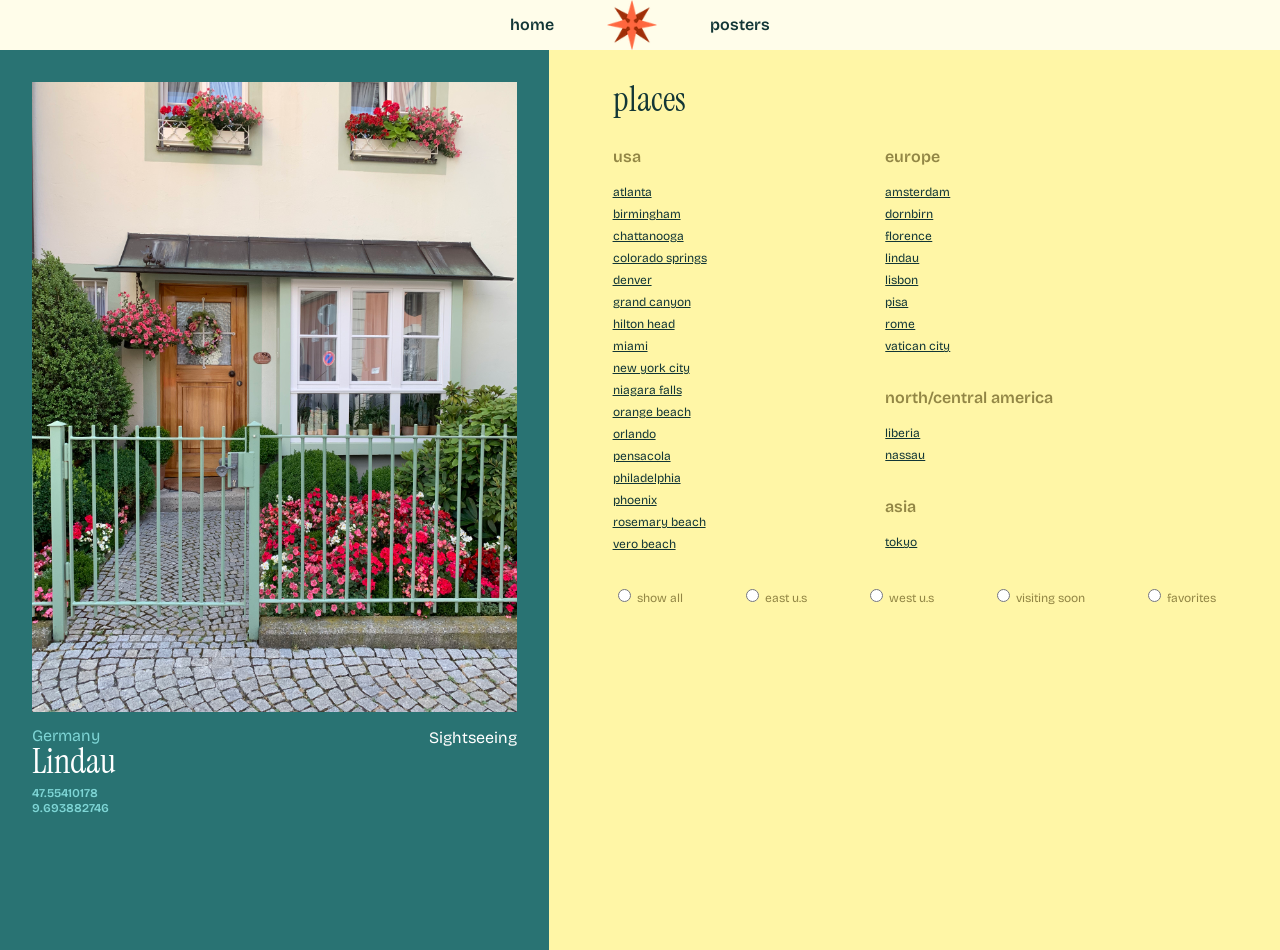
<file: index.html>
<!DOCTYPE html>
<html lang="en">
<head>
    <meta charset="UTF-8">
    <meta name="viewport" content="width=device-width, initial-scale=1.0">
    <title>places</title>
    <link rel="preconnect" href="https://fonts.googleapis.com">
    <link rel="preconnect" href="https://fonts.gstatic.com" crossorigin>
    <link href="https://fonts.googleapis.com/css2?family=Bricolage+Grotesque:opsz,wght@12..96,200..800&family=Instrument+Serif:ital@0;1&display=swap" rel="stylesheet">
    <link rel="stylesheet" href="reset.css" /> 
    <link rel="stylesheet" href="style.css" /> 
</head>
<body>
    <!--NAV BAR-->
    <nav>
        <ul class="navitems">
            <li class="navlink"><a href="index.html">home</a></li>
            <img class="icon" src="img/icon.png">
            <li class="navlink"><a href="poster-making/index.html">posters</a></li>
        </ul>
    </nav>

    <div class="section-grid">

         <!-- Left Section -->
        <section class="leftsec">
            <!-- IMG BOX -->
            <div id="imgBox">
                
            </div>
            <div class="horizontal-flex">
                <div>
                    <!-- CAPTION INFO -->
                    <h2 id="country">countryname</h2>

                        <div class="horizontal-text">
                            <h1 id="city">city</h1>
                            <h1 id="state">state</h1>
                        </div>

                    <h3 id="lat">latitude:</h3>
                    <h3 id="long">longitude:</h3>
                    </div>
                <div>
                    <!-- CAPTION PARAGRAPH -->
                    <h2 id="visitReason">visiting text goes here visiting text goes here visiting text goes here visiting text goes here visiting text goes here</h2>
                </div>
            </div>
        </section>

        <!-- Right Section -->
        <section class="rightsec">
            <h1 class="header">places</h1>
                <div class="section-grid-places">
                    <div class="leftcol">
                        <div class="placeitems">
                            <h2>usa</h2>
                            <ul>
                                <li id="places">
                                    <button data-city="Atlanta">atlanta</button>
                                    <button data-city="Birmingham">birmingham</button>
                                    <button data-city="Chattanooga">chattanooga</button>
                                    <button data-city="Colorado Springs">colorado springs</button>
                                    <button data-city="Denver">denver</button>
                                    <button data-city="Grand Canyon National Park">grand canyon</button>
                                    <button data-city="Hilton Head">hilton head</button>
                                    <button data-city="Miami">miami</button>
                                    <button data-city="New York City">new york city</button>
                                    <button data-city="Niagara Falls">niagara falls</button>
                                    <button data-city="Orange Beach">orange beach</button>
                                    <button data-city="Orlando">orlando</button>
                                    <button data-city="Pensacola">pensacola</button>
                                    <button data-city="Philadelphia">philadelphia</button>
                                    <button data-city="Phoenix">phoenix</button>
                                    <button data-city="Rosemary Beach">rosemary beach</button>
                                    <button data-city="Vero Beach">vero beach</button>
                                </li>
                            </ul>
                        </div>
                    </div>
                    <div class="rightcol">
                        <div class="placeitems">
                            <h2>europe</h2>
                            <ul>
                                <li id="places">
                                    <button data-city="Amsterdam">amsterdam</button>
                                    <button data-city="Dornbirn">dornbirn</button>
                                    <button data-city="Florence">florence</button>
                                    <button data-city="Lindau">lindau</button>
                                    <button data-city="Lisbon">lisbon</button>
                                    <button data-city="Pisa">pisa</button>
                                    <button data-city="Rome">rome</button>
                                    <button data-city="Vatican City">vatican city</button>
                                </li>
                            </ul>
                        </div>
                        <div class="placeitems">
                            <h2>north/central america</h2>
                                <ul>
                                    <li id="places">
                                        <button data-city="Liberia">liberia</button>
                                        <button data-city="Nassau">nassau</button>
                                    </li>
                                </ul>
                        </div>

                        <div class="placeitems">
                            <h2>asia</h2>
                                <ul>
                                    <li id="places">
                                        <button data-city="Tokyo">tokyo</button>
                                    </li>
                                </ul>
                        </div>
                    </div>    
                </div>
            <!-- FILTERS -->
            <div class="filter-box">
                <label>
                    <input type="radio" id="showAll" value="active" name="filters">
                    show all
                </label>
                <label>
                    <input type="radio" id="showEastUS" name="filters">
                    east u.s
                </label>
                <label>
                    <input type="radio" id="showWestUS" name="filters">
                    west u.s
                </label>
                <label>
                    <input type="radio" id="showVisitingSoon" name="filters">
                    visiting soon
                </label>
                <label>
                    <input type="radio" id="showFavorites" name="filters">
                    favorites
                </label>
            </div>
        </section>
    </div>

    <script src="script.js"></script>
</body>
</html>
</file>
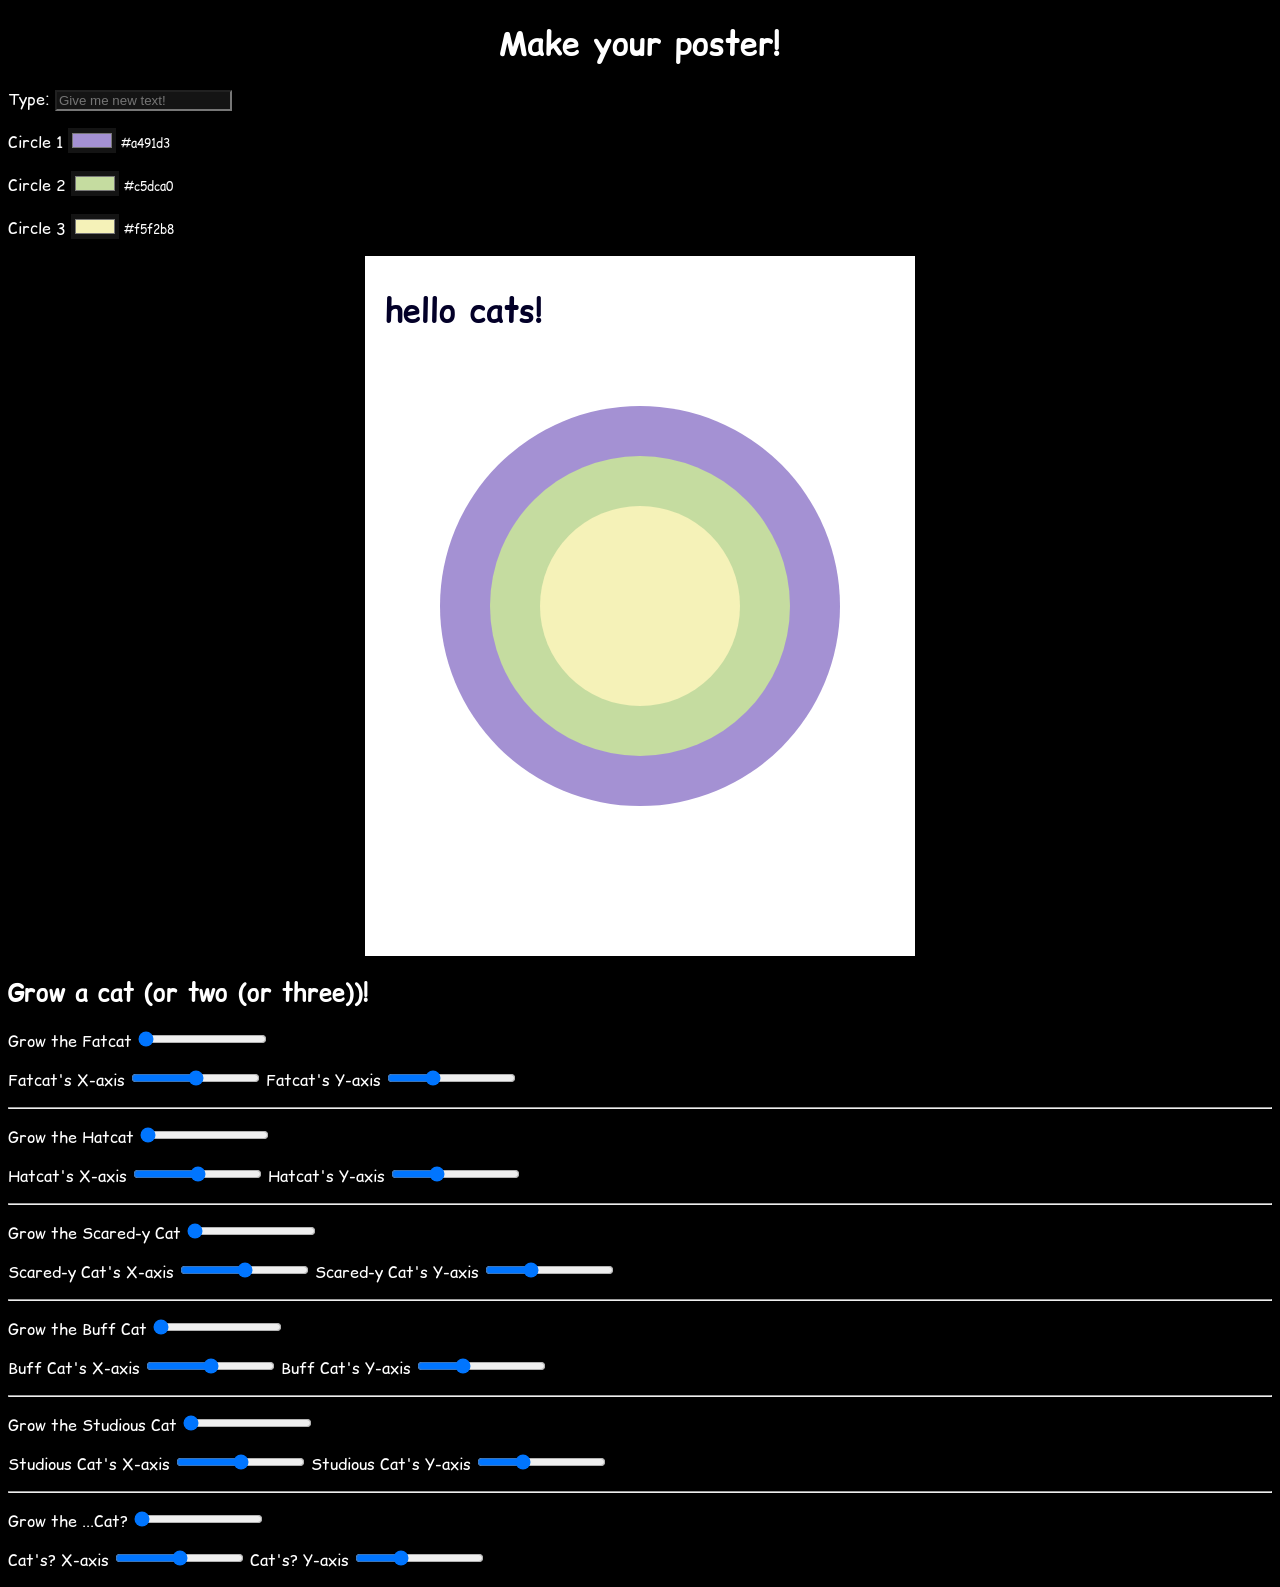
<file: poster-making/index.html>
<!DOCTYPE html>
<html lang="en">
<head>
    <meta charset="UTF-8">
    <meta name="viewport" content="width=device-width, initial-scale=1.0">
    <title>home</title>
    <link rel="preconnect" href="https://fonts.googleapis.com">
    <link rel="preconnect" href="https://fonts.gstatic.com" crossorigin>
    <link href="https://fonts.googleapis.com/css2?family=Comic+Relief:wght@400;700&display=swap" rel="stylesheet">
    <link rel="stylesheet" href="./css/style.css"> 
</head>
<body>
    <h1 class="comic-relief-bold">Make your poster!</h1>
    <div class="poster-tool">
        <div class="controls">
            <!-- Type Inputs -->
            <p>
                <label for="customWord" class="comic-relief-regular">Type: </label>
                <input id="customWord" type="text" placeholder="Give me new text!" />
            </p>

            <!-- 3 Circles-->
            <p>
                <label for="circle1Color" class="comic-relief-regular">Circle 1</label>
                <input id="circle1Color" type="color" value="#A491D3" />
                <output for="circle1Color"></output>
            </p>
            <p>
                <label for="circle2Color" class="comic-relief-regular">Circle 2</label>
                <input id="circle2Color" type="color" value="#C5DCA0" />
                <output for="circle2Color"></output>
            </p>
            <p>
                <label for="circle3Color" class="comic-relief-regular">Circle 3</label>
                <input id="circle3Color" type="color" value="#F5F2B8" />
                <output for="circle3Color"></output>
            </p>
        </div>
        <div class="poster-box">
            <div id="circle1"></div>
            <div id="circle2"></div>
            <div id="circle3"></div>
            <p id="theWord">hello cats!</p>
            <img id="fatcat" src="img/fatcat.png">
            <img id="hatcat" src="img/hatcat.png">
            <img id="studycat" src="img/studycat.png">
            <img id="scaredcat" src="img/scaredcat.png">
            <img id="isthiscat" src="img/isthiscat.png">
            <img id="buffcat" src="img/buffcat.png">
        </div>
        <div>
            <!-- The Cats-->
            <h2 class="comic-relief-bold">Grow a cat (or two (or three))!</h2>
            <!-- Fatcat -->
            <p>
                <label for="fatcatScale">Grow the Fatcat</label>
                <input id="fatcatScale" type="range" min="0" max="600" value="0" />
                <output for="fatcatScale"></output>
            </p>
            <p>
                <label for="fatcatMoveX">Fatcat's X-axis</label>
                <input id="fatcatMoveX" type="range" min="-200" max="200" value="0" />
                <label for="fatcatMoveY">Fatcat's Y-axis</label>
                <input id="fatcatMoveY" type="range" min="-200" max="400" value="0" />
            </p>
<hr>
            <!-- Hatcat -->
            <p>
                <label for="hatcatScale">Grow the Hatcat</label>
                <input id="hatcatScale" type="range" min="0" max="600" value="0" />
                <output for="hatcatScale"></output>
            </p>
            <p>
                <label for="hatcatMoveX">Hatcat's X-axis</label>
                <input id="hatcatMoveX" type="range" min="-200" max="200" value="0" />
                <label for="hatcatMoveY">Hatcat's Y-axis</label>
                <input id="hatcatMoveY" type="range" min="-200" max="400" value="0" />
            </p> 
<hr>
            <!-- Scared Cat -->
            <p>
                <label for="scaredcatScale">Grow the Scared-y Cat</label>
                <input id="scaredcatScale" type="range" min="0" max="600" value="0" />
                <output for="scaredcatScale"></output>
            </p>
            <p>
                <label for="scaredcatMoveX">Scared-y Cat's X-axis</label>
                <input id="scaredcatMoveX" type="range" min="-200" max="200" value="0" />
                <label for="scaredcatMoveY">Scared-y Cat's Y-axis</label>
                <input id="scaredcatMoveY" type="range" min="-200" max="400" value="0" />
            </p>  
<hr>
            <!-- Buff Cat -->
            <p>
                <label for="buffcatScale">Grow the Buff Cat</label>
                <input id="buffcatScale" type="range" min="0" max="600" value="0" />
                <output for="buffcatScale"></output>
            </p>
            <p>
                <label for="buffcatMoveX">Buff Cat's X-axis</label>
                <input id="buffcatMoveX" type="range" min="-200" max="200" value="0" />
                <label for="buffcatMoveY">Buff Cat's Y-axis</label>
                <input id="buffcatMoveY" type="range" min="-200" max="400" value="0" />
            </p>
<hr>
            <!-- Studious Cat -->
            <p>
                <label for="studycatScale">Grow the Studious Cat</label>
                <input id="studycatScale" type="range" min="0" max="600" value="0" />
                <output for="studycatScale"></output>
            </p>
            <p>
                <label for="studycatMoveX">Studious Cat's X-axis</label>
                <input id="studycatMoveX" type="range" min="-200" max="200" value="0" />
                <label for="studycatMoveY">Studious Cat's Y-axis</label>
                <input id="studycatMoveY" type="range" min="-200" max="400" value="0" />
            </p>
<hr>
            <!-- Cat? -->
            <p>
                <label for="isthiscatScale">Grow the ...Cat?</label>
                <input id="isthiscatScale" type="range" min="0" max="600" value="0" />
                <output for="isthiscatScale"></output>
            </p>
            <p>
                <label for="isthiscatMoveX">Cat's? X-axis</label>
                <input id="isthiscatMoveX" type="range" min="-200" max="200" value="0" />
                <label for="isthiscatMoveY">Cat's? Y-axis</label>
                <input id="isthiscatMoveY" type="range" min="-200" max="400" value="0" />
            </p>
            
        </div>
    </div>
 <script src="script.js"></script>
</body>
</html>
</file>
<file: style.css>
:root {
    --leftseccolor: #297373;
    --leftsecaccent: #7ED5D5;
    --rightseccolor: #FFF6A6;
    --rightsecaccent: #928645;
    --navcolor: #FFFDEA;
}

:root[data-bg='pinkred'] {
    --leftseccolor: #CE5E2F;
    --leftsecaccent: #932C00;
    --rightseccolor: #F5C5BA;
    --rightsecaccent: #D77862;
    --navcolor: #FEF0ED;
}

:root[data-bg='pinkgreen'] {
    --leftseccolor: #9C113E;
    --leftsecaccent: #EC6893;
    --rightseccolor: #B0EBA0;
    --rightsecaccent: #126255;
    --navcolor: #FFF0D9;
}

:root[data-bg='blue'] {
    --leftseccolor: #2B3F53;
    --leftsecaccent: #558FA6;
    --rightseccolor: #C9D9FF;
    --rightsecaccent: #7A87DA;
    --navcolor: #E7FAFF;
}

:root[data-bg='redblue'] {
    --leftseccolor: #E36658;
    --leftsecaccent: #9F1A0E;
    --rightseccolor: #BCF1FF;
    --rightsecaccent: #558FA6;
    --navcolor: #FFEDC6;
}

:root[data-bg='green'] {
    --leftseccolor: #274515;
    --leftsecaccent: #58893B;
    --rightseccolor: #FFAA00;
    --rightsecaccent: #976500;
    --navcolor: #86C9FF;
}



.navitems {
    display: flex;
    flex-direction: row;
    flex-wrap: wrap;
    justify-content: center;
    z-index: 100;
    gap: 3.3rem;
    align-items: center;
    background-color: var(--navcolor);
    }

ul {
    list-style-type: none;
} 

li {
    padding: 0;
    margin: 0;
}

a {
    font-family: "Bricolage Grotesque", Helvetica;
    font-weight: 600;
    font-size: 1rem;
    text-decoration: none;
    color: #123636;
}

.section-grid {
    display: grid;
    grid-template-columns: 1.5fr 2fr;
    min-height: 100dvh;
}

@media (max-width: 1000px) {
  .section-grid {
    display: flex;
    flex-direction: column-reverse;
  }
}

.section-grid-places {
    display: grid;
    grid-template-columns: auto auto;
    min-height: auto;
}

h1 {
    font-family: "Instrument Serif", serif;
    font-size: 2.2rem;
    color: #123636;
    margin-bottom: 0.5rem;
}

h2 {
    font-family: "Bricolage Grotesque", Helvetica;
    font-weight: 600;
    font-size: 1rem;
    color: #123636;
}

.placeitems h2 {
    font-family: "Bricolage Grotesque", Helvetica;
    font-weight: 600;
    font-size: 1rem;
    color: var(--rightsecaccent);
}

h3 {
    font-family: "Bricolage Grotesque", Helvetica;
    font-weight: 600;
    font-size: 0.75rem;
    color: #123636;
}

#imgBox {
    width:100%;
    max-width: 750px;
    height:70dvh;
    margin-bottom: 1rem;
    overflow: hidden;
}

img {
    width: 100%;
    object-fit: cover;
}

.icon {
    width: 50px;
}

.leftsec {
    background-color: var(--leftseccolor);
    padding: 2rem;
    display: flex;
    flex-direction: column;
    align-items: center;
}

.rightsec {
    background-color: var(--rightseccolor);
    padding: 2rem 4rem 2rem 4rem;
}

#country {
    color: var(--leftsecaccent);
    font-weight: 400;
}

.horizontal-text {
    display: flex;
    flex-direction: row;
    gap: 1rem;
}

#city {
    color: white;
}

#state {
    color: white;
}

#lat {
    color: var(--leftsecaccent);
    margin-bottom: 3px;
}

#long {
    color: var(--leftsecaccent);
}

.horizontal-flex {
    width:100%;
    display: flex;
    justify-content: space-between;
    gap: 35%;
}

#visitReason {
    color: white;
    text-align: right;
    line-height: 1.2rem;
    font-weight: 400;
}

.header /*add padding below for list items*/ {
    padding-bottom: 1.5rem;

}

button {
    font-family: "Bricolage Grotesque", Helvetica;
    font-weight: 400;
    font-size: 0.75rem;
    color: #123636;
    text-decoration: underline;
    display: flex;
    flex-direction: column;
    padding: 5px 0px 5px 0px;
    text-align: left;
    margin: 0;
}

button:active {
    font-family: "Bricolage Grotesque", Helvetica;
    font-weight: 600;
    font-size: 0.75rem;
    color: #dfd156;
    text-decoration: underline;
}

button:hover {
    font-family: "Bricolage Grotesque", Helvetica;
    font-weight: 600;
    font-size: 0.75rem;
    color: #008484;
    text-decoration: underline;
}

.placeitems {
    margin-bottom: 10%;
}

.leftcol {
    height: auto;
}

.rightcol {
    height: auto;
    margin-left: 1rem;
}

#places {
    margin-top: 1rem;
}

label {
    font-family: "Bricolage Grotesque", Helvetica;
    font-weight: 400;
    font-size: 0.75rem;
    color: var(--rightsecaccent);
}

input[type="radio"] {
  accent-color: #FF6640;
}

.filter-box {
    display: flex;
    justify-content: space-between;
}
</file>
<file: poster-making/css/style.css>
body {
    background-color: rgb(0, 0, 0);
    padding: 30px, 50px, 30px, 50px;
}

.comic-relief-regular {
  font-family: "Comic Relief", system-ui;
  font-weight: 400;
  font-style: normal;
}

.comic-relief-bold {
  font-family: "Comic Relief", system-ui;
  font-weight: 700;
  font-style: normal;
}


h1 {
    color: white;
    text-align: center;
}

h2 {
    color: white;
}

/* CONTROLS */
.controls {

}

label {
    color: white;
    font-size: 16px;
    font-family: "Comic Relief", system-ui;
    font-weight: 400;
    font-style: normal;
}

input {
    z-index:100;
}

#customWord {
    color: rgb(160, 160, 160);
    background-color: rgb(20, 20, 20);
}

#circle1Color, #circle2Color, #circle3Color {
    background-color: rgb(20, 20, 20);
}

/* POSTER */
.poster-box {
    display: flex;
    width: 550px;
    height: 700px;
    position: relative;
    justify-content: center;
    align-items: center;
    background-color: white;
    margin: 0 auto;
}

.poster-box > * {
  position: absolute;
  top: 0;
  left: 0
}

#circle1 {
    width: 400px;
    height: 400px;
    border-radius: 50%;
    background-color: #A491D3;
    translate: 75px 150px;
}

#circle2 {
    width: 300px;
    height: 300px;
    border-radius: 50%;
    background-color: #C5DCA0;
    translate: 125px 200px;
}

#circle3 {
    width: 200px;
    height: 200px;
    border-radius: 50%;
    background-color: #F5F2B8;
    translate: 175px 250px;
}

#theWord {
    font-family: "Comic Relief";
    font-weight: 600;
    font-size: 32px;
    color: rgb(3, 0, 40);
    translate: 20px;
}

#fatcat, #hatcat, #scaredcat, #buffcat, #studycat, #isthiscat {
    width: 0px;
}

output {
    color: white;
    font-size: 12px;
    font-family: "Comic Relief", system-ui;
    font-weight: 400;
    font-style: normal;
}
</file>
